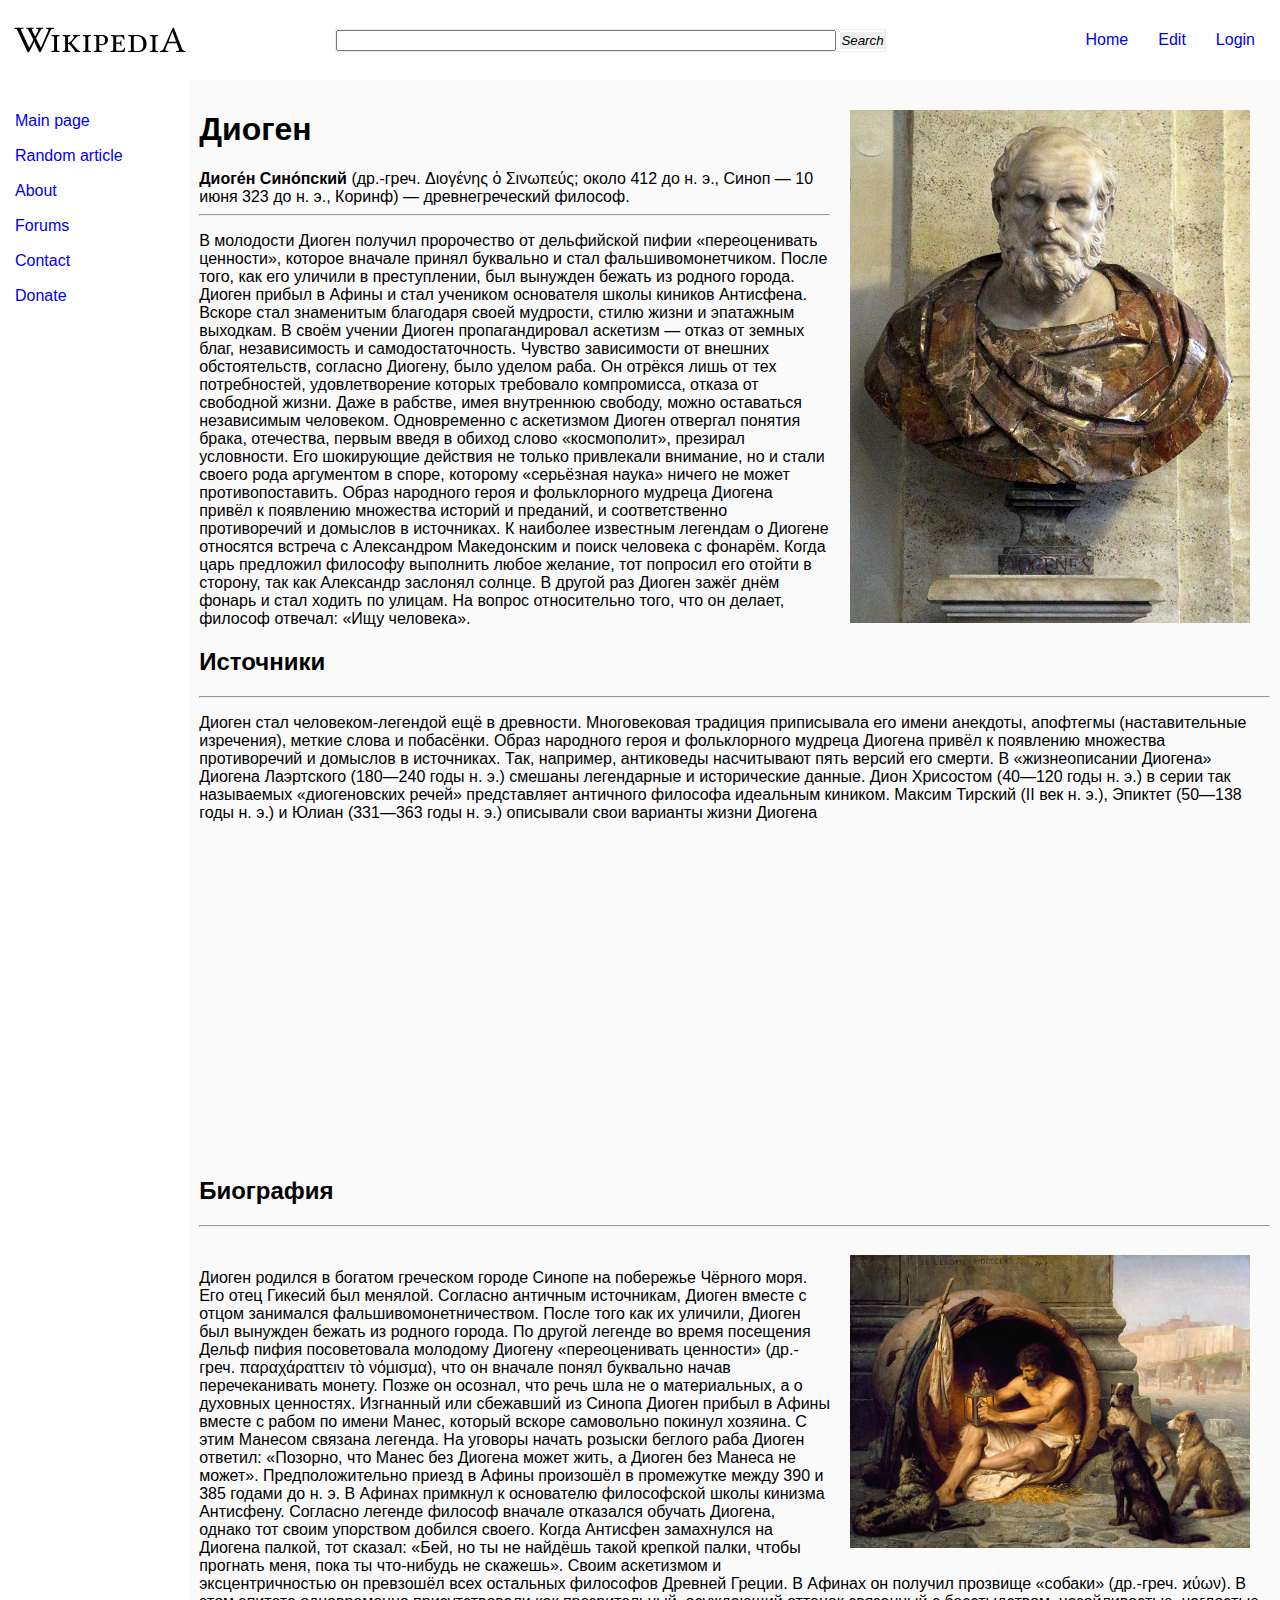
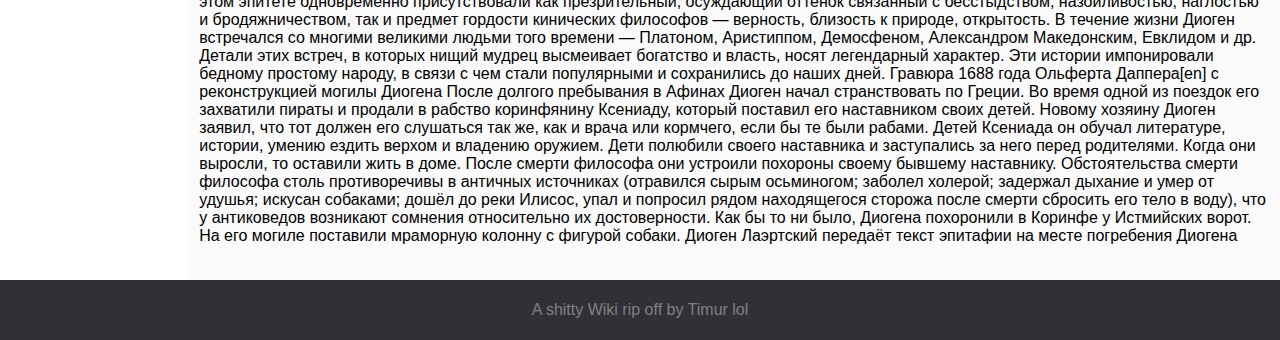
<file: index.html>
<!doctype html>
<html>
<head>
    <link rel="stylesheet" href="assets/styles.css">
    <meta charset='utf-8'>
    <title>Wiki | Diogenes</title>
    <link rel="icon"  type="image/png" sizes="16×16" href="img/logo.png">
    <link href="https://fonts.googleapis.com/css2?family=Source+Sans+Pro:wght@200;400;600&display=swap" rel="stylesheet">
</head>
<body>
    <header>
        <nav>
          <div class="logo">
                <a href="#" target="_self">
                    <img src="img/logoii.svg" alt="">
                </a>
          </div>
           <div class="search">
                <form action="rickroll.html" method="GET">
                    <input type="text">
                    <button><i>Search</i></button>
                </form>
           </div>
           <div class="nav-items">
               <ul>
                   <li><a href="#">Home</a></li>
                   <li><a href="#">Edit</a></li>
                   <li><a href="#">Login</a></li>
               </ul>
           </div>
        </nav>
    </header>
    <div class="mainBody">
        <div class="leftBar">
            <div class="leftBarLinks">
                <ul>
                    <li><a href="index.html" target="_self">Main page</a></li>
                    <li><a href="rickroll.html" target="_self">Random article</a></li>
                    <li><a href="#">About</a></li>
                    <li><a href="#">Forums</a></li>
                    <li><a href="#">Contact</a></li>
                    <li><a href="#">Donate</a></li>
                </ul>
            </div>

        </div>
        <aritcle class="bio">
            <img src="img/diogenes.jpg" alt="Diogenes, the greek motherfucker" class="img-diogenes">
            <h1>Диоген</h1>
            <strong>Диоге́н Сино́пский</strong> (др.-греч. Διογένης ὁ Σινωπεύς; около 412 до н. э., Синоп — 10 июня 323 до н. э., Коринф) — древнегреческий философ.
            <hr>
            <p>В молодости Диоген получил пророчество от дельфийской пифии «переоценивать ценности», которое вначале принял буквально и стал фальшивомонетчиком. После того, как его уличили в преступлении, был вынужден бежать из родного города. Диоген прибыл в Афины и стал учеником основателя школы киников Антисфена. Вскоре стал знаменитым благодаря своей мудрости, стилю жизни и эпатажным выходкам.

В своём учении Диоген пропагандировал аскетизм — отказ от земных благ, независимость и самодостаточность. Чувство зависимости от внешних обстоятельств, согласно Диогену, было уделом раба. Он отрёкся лишь от тех потребностей, удовлетворение которых требовало компромисса, отказа от свободной жизни. Даже в рабстве, имея внутреннюю свободу, можно оставаться независимым человеком.

Одновременно с аскетизмом Диоген отвергал понятия брака, отечества, первым введя в обиход слово «космополит», презирал условности. Его шокирующие действия не только привлекали внимание, но и стали своего рода аргументом в споре, которому «серьёзная наука» ничего не может противопоставить. Образ народного героя и фольклорного мудреца Диогена привёл к появлению множества историй и преданий, и соответственно противоречий и домыслов в источниках.

К наиболее известным легендам о Диогене относятся встреча с Александром Македонским и поиск человека с фонарём. Когда царь предложил философу выполнить любое желание, тот попросил его отойти в сторону, так как Александр заслонял солнце. В другой раз Диоген зажёг днём фонарь и стал ходить по улицам. На вопрос относительно того, что он делает, философ отвечал: «Ищу человека».</p>
        <h2>Источники</h2>
        <hr>
        <p>Диоген стал человеком-легендой ещё в древности. Многовековая традиция приписывала его имени анекдоты, апофтегмы (наставительные изречения), меткие слова и побасёнки. Образ народного героя и фольклорного мудреца Диогена привёл к появлению множества противоречий и домыслов в источниках. Так, например, антиковеды насчитывают пять версий его смерти.

В «жизнеописании Диогена» Диогена Лаэртского (180—240 годы н. э.) смешаны легендарные и исторические данные. Дион Хрисостом (40—120 годы н. э.) в серии так называемых «диогеновских речей» представляет античного философа идеальным киником. Максим Тирский (II век н. э.), Эпиктет (50—138 годы н. э.) и Юлиан (331—363 годы н. э.) описывали свои варианты жизни Диогена</p>
       <iframe class="video" width="560" height="315" src="https://www.youtube.com/embed/-A3IlRATIsI" frameborder="0" allow="accelerometer; autoplay; clipboard-write; encrypted-media; gyroscope; picture-in-picture" allowfullscreen></iframe>
        <h2>Биография</h2>
        <hr>
        <img src="img/diogenes2.jpg" alt="Diogenes in his inhabitat lol" class="img-diogenes">
        <br>
        <p>Диоген родился в богатом греческом городе Синопе на побережье Чёрного моря. Его отец Гикесий был менялой. Согласно античным источникам, Диоген вместе с отцом занимался фальшивомонетничеством. После того как их уличили, Диоген был вынужден бежать из родного города. По другой легенде во время посещения Дельф пифия посоветовала молодому Диогену «переоценивать ценности» (др.-греч. παραχάραττειν τὸ νόµισµα), что он вначале понял буквально начав перечеканивать монету. Позже он осознал, что речь шла не о материальных, а о духовных ценностях.

Изгнанный или сбежавший из Синопа Диоген прибыл в Афины вместе с рабом по имени Манес, который вскоре самовольно покинул хозяина. С этим Манесом связана легенда. На уговоры начать розыски беглого раба Диоген ответил: «Позорно, что Манес без Диогена может жить, а Диоген без Манеса не может». Предположительно приезд в Афины произошёл в промежутке между 390 и 385 годами до н. э.

В Афинах примкнул к основателю философской школы кинизма Антисфену. Согласно легенде философ вначале отказался обучать Диогена, однако тот своим упорством добился своего. Когда Антисфен замахнулся на Диогена палкой, тот сказал: «Бей, но ты не найдёшь такой крепкой палки, чтобы прогнать меня, пока ты что-нибудь не скажешь». Своим аскетизмом и эксцентричностью он превзошёл всех остальных философов Древней Греции. В Афинах он получил прозвище «собаки» (др.-греч. ϰύων). В этом эпитете одновременно присутствовали как презрительный, осуждающий оттенок связанный с бесстыдством, назойливостью, наглостью и бродяжничеством, так и предмет гордости кинических философов — верность, близость к природе, открытость.

В течение жизни Диоген встречался со многими великими людьми того времени — Платоном, Аристиппом, Демосфеном, Александром Македонским, Евклидом и др. Детали этих встреч, в которых нищий мудрец высмеивает богатство и власть, носят легендарный характер. Эти истории импонировали бедному простому народу, в связи с чем стали популярными и сохранились до наших дней.


Гравюра 1688 года Ольферта Даппера[en] с реконструкцией могилы Диогена
После долгого пребывания в Афинах Диоген начал странствовать по Греции. Во время одной из поездок его захватили пираты и продали в рабство коринфянину Ксениаду, который поставил его наставником своих детей. Новому хозяину Диоген заявил, что тот должен его слушаться так же, как и врача или кормчего, если бы те были рабами. Детей Ксениада он обучал литературе, истории, умению ездить верхом и владению оружием. Дети полюбили своего наставника и заступались за него перед родителями. Когда они выросли, то оставили жить в доме. После смерти философа они устроили похороны своему бывшему наставнику. Обстоятельства смерти философа столь противоречивы в античных источниках (отравился сырым осьминогом; заболел холерой; задержал дыхание и умер от удушья; искусан собаками; дошёл до реки Илисос, упал и попросил рядом находящегося сторожа после смерти сбросить его тело в воду), что у антиковедов возникают сомнения относительно их достоверности. Как бы то ни было, Диогена похоронили в Коринфе у Истмийских ворот. На его могиле поставили мраморную колонну с фигурой собаки. Диоген Лаэртский передаёт текст эпитафии на месте погребения Диогена</p>

        </aritcle>

    </div>
    <footer>
        <p>A shitty Wiki rip off by Timur lol</p>
    </footer>


</body>




</html>
</file>
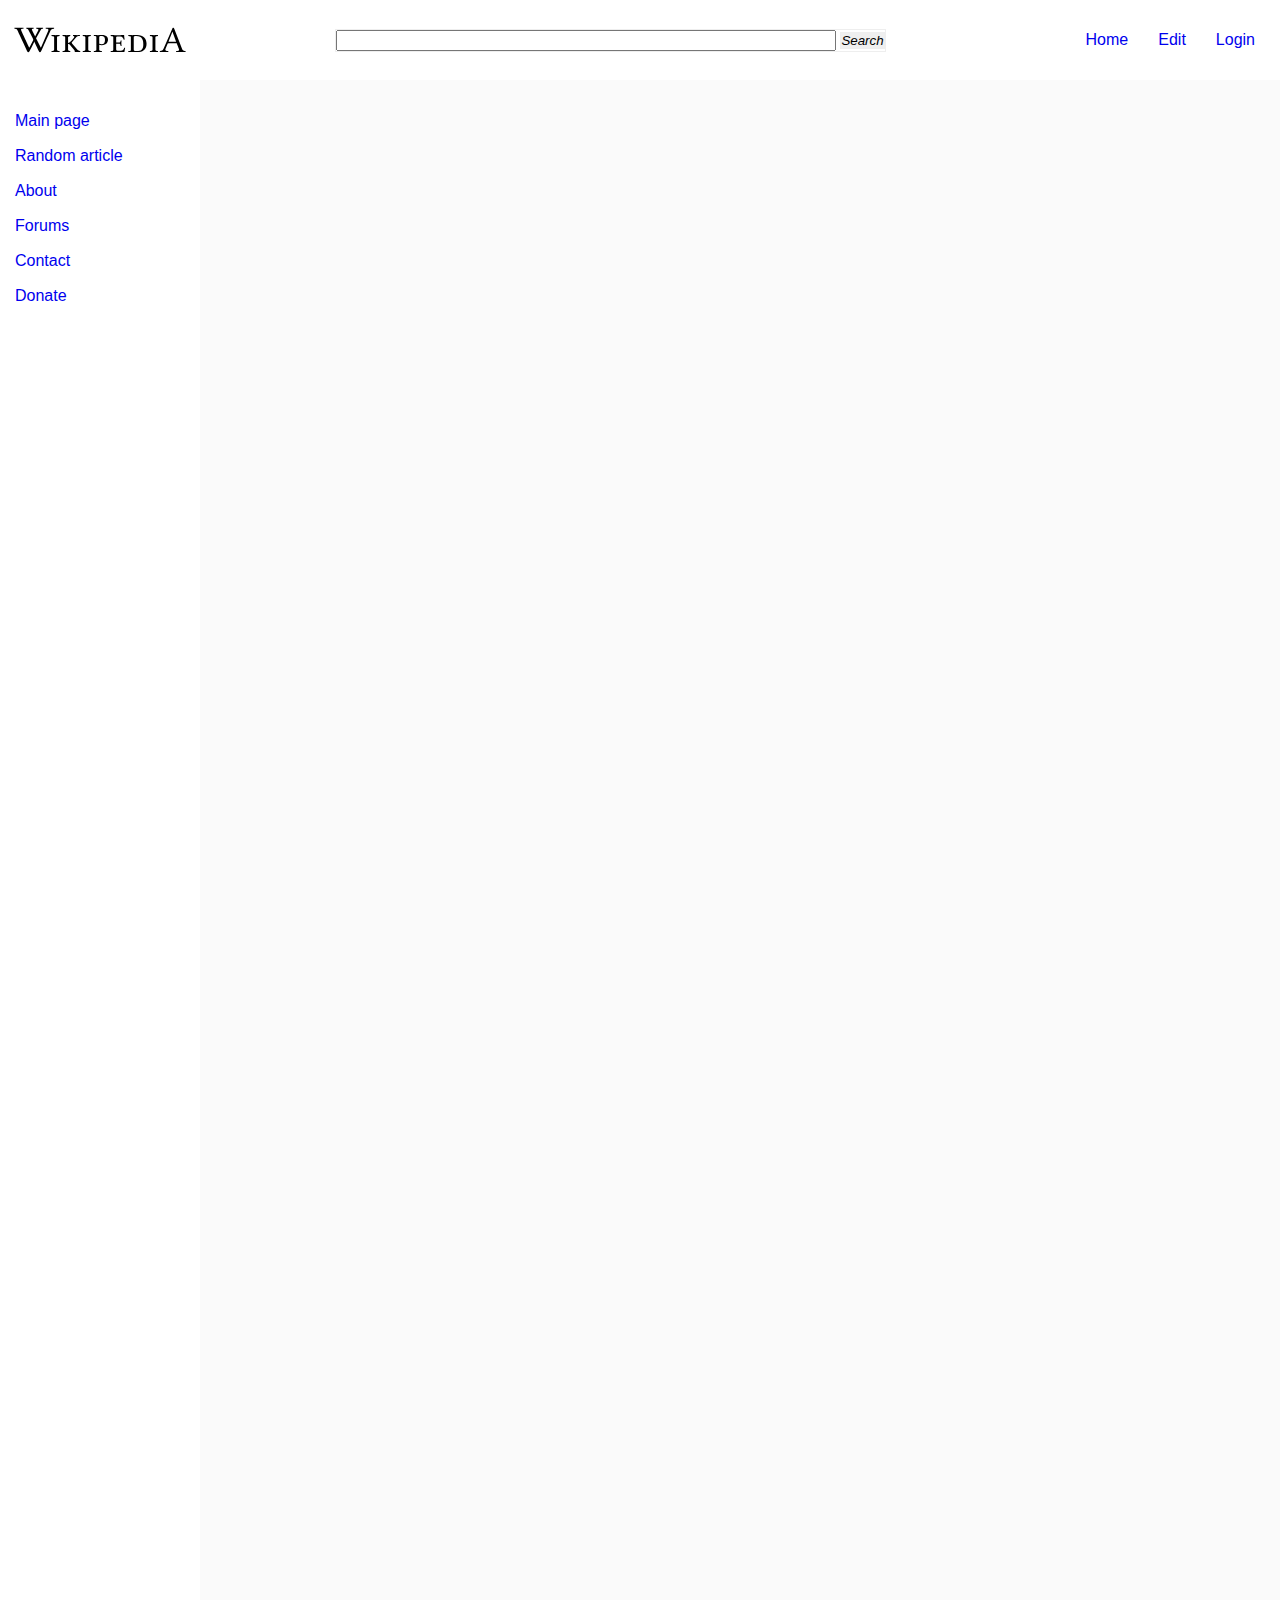
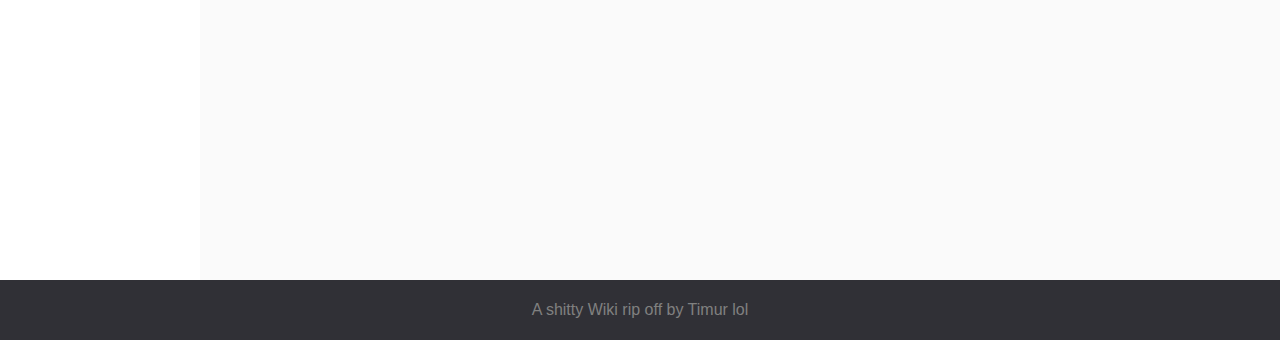
<file: rickroll.html>
<!DOCTYPE html>
<html lang="en">
<head>
    <link rel="stylesheet" href="assets/styles.css">
    <meta charset='utf-8'>
    <title>Wiki | Diogenes</title>
    <link rel="icon"  type="image/png" sizes="16×16" href="img/logo.png">
    <link href="https://fonts.googleapis.com/css2?family=Source+Sans+Pro:wght@200;400;600&display=swap" rel="stylesheet">
</head>
<body>
    <header>
        <nav>
          <div class="logo">
                <a href="index.html" target="_self">
                    <img src="img/logoii.svg" alt="">
                </a>
          </div>
           <div class="search">
                <form action="rickroll.html" method="GET">
                    <input type="text">
                    <button><i>Search</i></button>
                </form>
           </div>
           <div class="nav-items">
               <ul>
                   <li><a href="#">Home</a></li>
                   <li><a href="#">Edit</a></li>
                   <li><a href="#">Login</a></li>
               </ul>
           </div>
        </nav>
    </header>
    <div class="mainBody">
        <div class="leftBar">
            <div class="leftBarLinks">
                <ul>
                    <li><a href="index.html" target="_self">Main page</a></li>
                    <li><a href="rickroll.html" target="_self">Random article</a></li>
                    <li><a href="#">About</a></li>
                    <li><a href="#">Forums</a></li>
                    <li><a href="#">Contact</a></li>
                    <li><a href="#">Donate</a></li>
                </ul>
            </div>

        </div>
    <iframe width="560" height="315" src="https://www.youtube.com/embed/dQw4w9WgXcQ" frameborder="0" allow="accelerometer; autoplay; clipboard-write; encrypted-media; gyroscope; picture-in-picture" allowfullscreen></iframe>

    </div>
    <footer>
        <p>A shitty Wiki rip off by Timur lol</p>
    </footer>


</body>
</html>
</file>
<file: assets/styles.css>
* {
    box-sizing: border-box;

}

body {
    margin: 0;
    font-family: "Source-Sans-Pro", sans-serif;
}

nav {
    display: flex;
    justify-content: space-between;
    padding: 10px;
    align-items: center;
    height: 80px;
    top: 0;
    background: white;
    position: sticky;
}

.nav-items ul {
    position: relative;
    display: flex;
    justify-content: center;
    align-items: center;
}

.nav-items ul li {
    position: relative;
    list-style: none;
}

.nav-items ul li a {
    margin: 0 15px;
    text-decoration: none;
}


.logo img {
    width: 180px;
    display: flex;
    align-items: center;
}

.search button {
    border-radius: 0;
    padding: 0;
    margin: 0;
    height: 100%;
    border: 1px solid #eee;
}

.search input {
    width: 500px;
}

.search form {
    border: 1px solid #eee;
    height: 45;
}

.mainBody {
    display: flex;
    height: 100%;
    background: #fafafa;
}

.leftBar {
    width: 200px;
    background: white;
    height: 200vh;
    float: left;
}
.leftBarLinks ul {
    list-style-type: none;
    padding: 15px;
}

.leftBarLinks ul a {
    display: block;
    padding-bottom: 10px;
    line-height: 20px;
    text-decoration: none;
    padding-left: 0px;
    padding-bottom: 15px;
}

.bio {
    height: 100%;
    margin: 100 auto;
    width: 90%;
    padding: 10px;
}
.bio .img-diogenes {
    float: right;
    width: 400px;
    margin: 20px;
    background-color: white;
}

footer {
    text-align: center;
    background-color: #303036;
    color: gray;
    padding: 5px;

}
</file>
